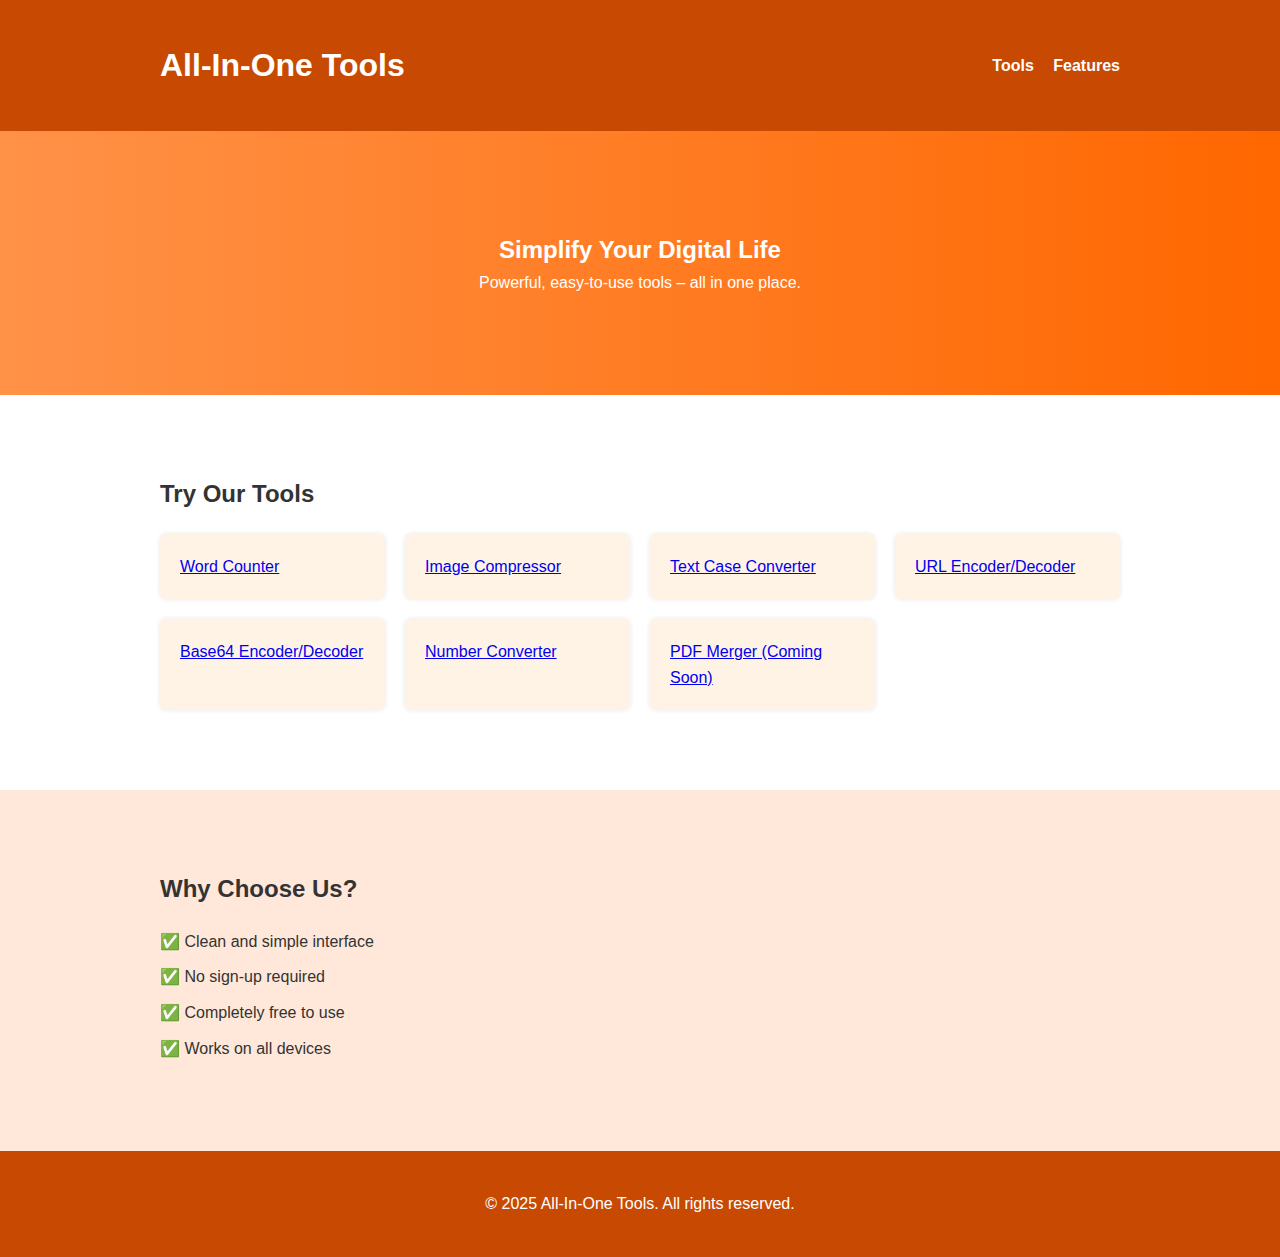
<file: index.html>
<!-- Save this as index.html -->
<!DOCTYPE html>
<html lang="en">
<head>
  <meta charset="UTF-8" />
  <meta name="viewport" content="width=device-width, initial-scale=1.0"/>
  <title>All-In-One Tools</title>
  <link rel="stylesheet" href="style.css" />
</head>
<body>
  <header>
    <div class="container">
      <h1>All-In-One Tools</h1>
      <nav>
        <a href="#tools">Tools</a>
        <a href="#features">Features</a>
      </nav>
    </div>
  </header>

  <section class="hero">
    <div class="container">
      <h2>Simplify Your Digital Life</h2>
      <p>Powerful, easy-to-use tools – all in one place.</p>
    </div>
  </section>

  <section id="tools" class="tools">
    <div class="container">
      <h2>Try Our Tools</h2>
      <div class="tool-grid">
        <a class="tool" href="word-counter.html">Word Counter</a>
        <a class="tool" href="image-compressor.html">Image Compressor</a>
        <a class="tool" href="text-case-converter.html">Text Case Converter</a>
        <a class="tool" href="url-tools.html">URL Encoder/Decoder</a>
        <a class="tool" href="base64-tools.html">Base64 Encoder/Decoder</a>
        <a class="tool" href="number-converter.html">Number Converter</a>
        <a class="tool" href="#">PDF Merger (Coming Soon)</a>
      </div>
    </div>
  </section>

  <section id="features" class="features">
    <div class="container">
      <h2>Why Choose Us?</h2>
      <ul>
        <li>✅ Clean and simple interface</li>
        <li>✅ No sign-up required</li>
        <li>✅ Completely free to use</li>
        <li>✅ Works on all devices</li>
      </ul>
    </div>
  </section>

  <footer>
    <div class="container">
      <p>&copy; 2025 All-In-One Tools. All rights reserved.</p>
    </div>
  </footer>
</body>
</html>
</file>
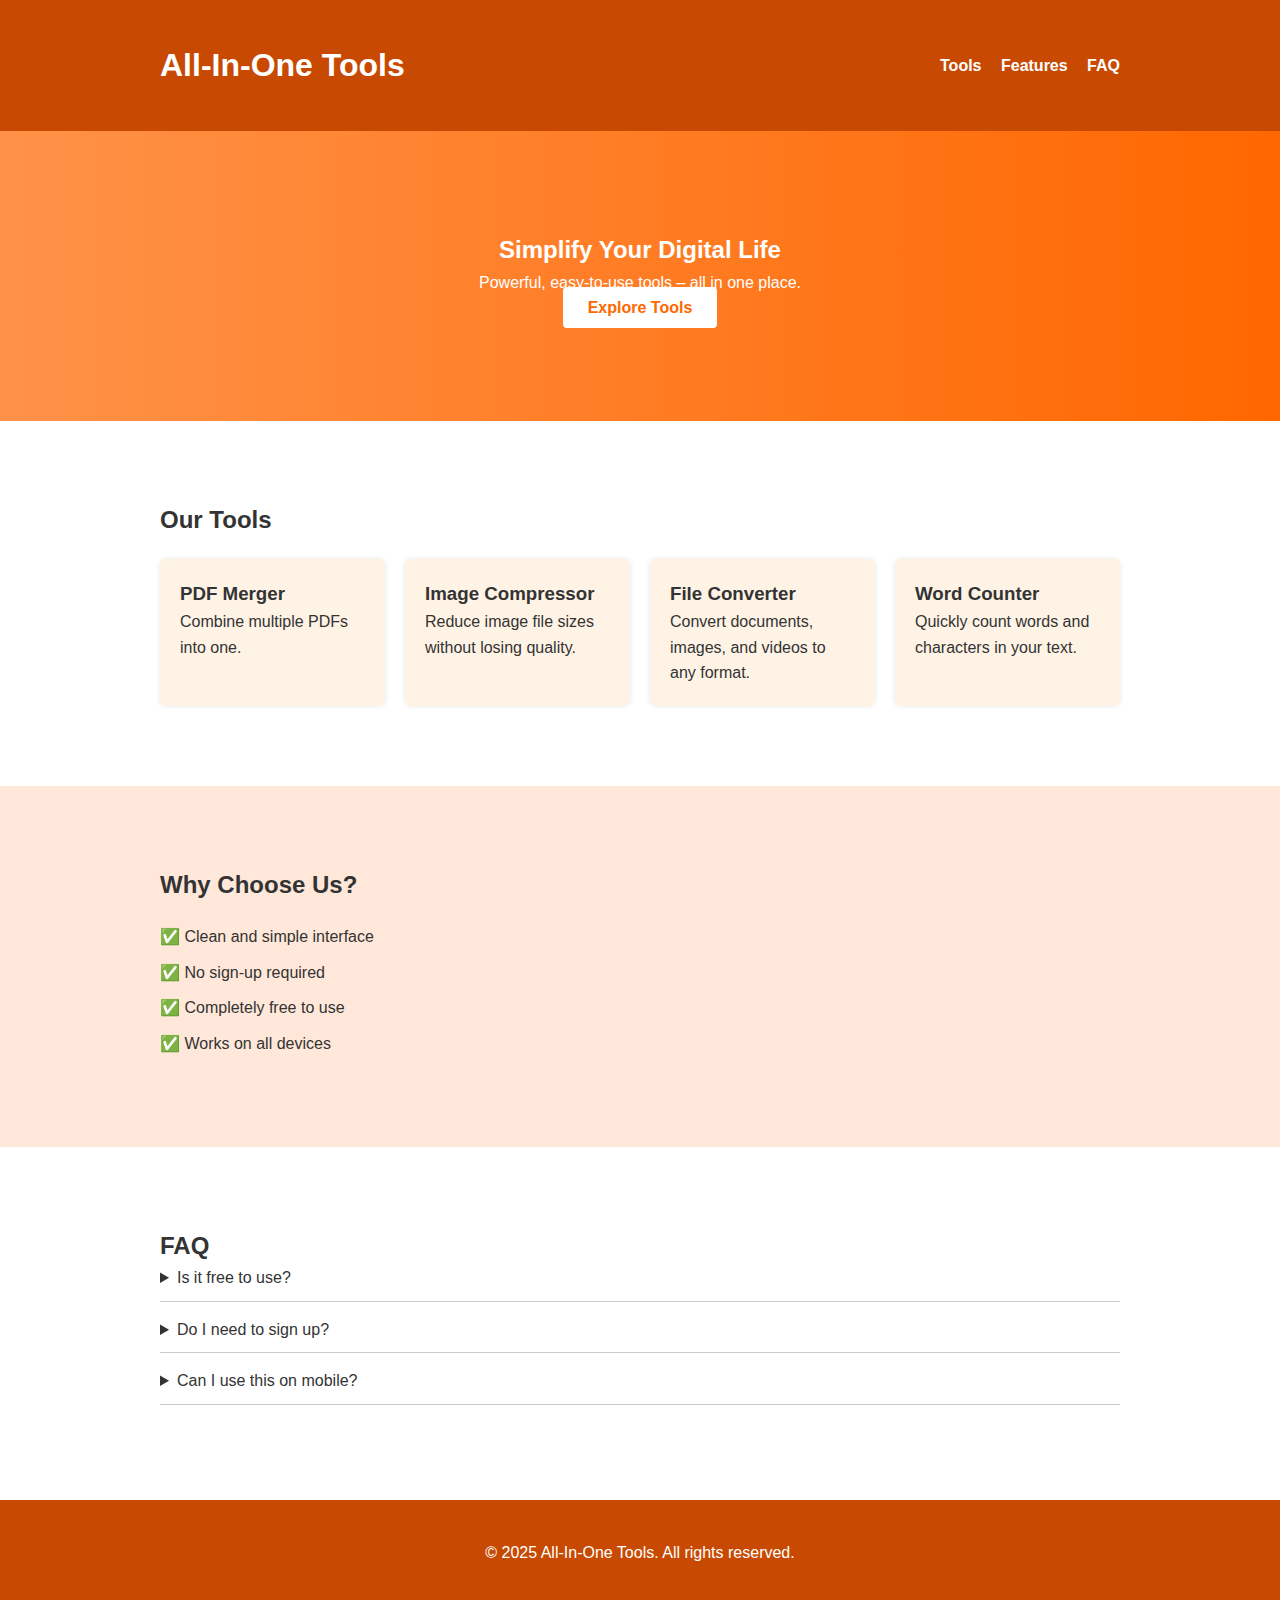
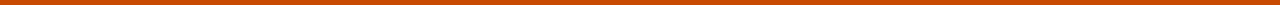
<file: Index.html>
<!DOCTYPE html>
<html lang="en">
<head>
  <meta charset="UTF-8" />
  <meta name="viewport" content="width=device-width, initial-scale=1.0"/>
  <title>All-In-One Tools</title>
  <link rel="stylesheet" href="style.css" />
</head>
<body>
  <header>
    <div class="container">
      <h1>All-In-One Tools</h1>
      <nav>
        <a href="#tools">Tools</a>
        <a href="#features">Features</a>
        <a href="#faq">FAQ</a>
      </nav>
    </div>
  </header>

  <section class="hero">
    <div class="container">
      <h2>Simplify Your Digital Life</h2>
      <p>Powerful, easy-to-use tools – all in one place.</p>
      <a href="#tools" class="btn">Explore Tools</a>
    </div>
  </section>

  <section id="tools" class="tools">
    <div class="container">
      <h2>Our Tools</h2>
      <div class="tool-grid">
        <div class="tool">
          <h3>PDF Merger</h3>
          <p>Combine multiple PDFs into one.</p>
        </div>
        <div class="tool">
          <h3>Image Compressor</h3>
          <p>Reduce image file sizes without losing quality.</p>
        </div>
        <div class="tool">
          <h3>File Converter</h3>
          <p>Convert documents, images, and videos to any format.</p>
        </div>
        <div class="tool">
          <h3>Word Counter</h3>
          <p>Quickly count words and characters in your text.</p>
        </div>
      </div>
    </div>
  </section>

  <section id="features" class="features">
    <div class="container">
      <h2>Why Choose Us?</h2>
      <ul>
        <li>✅ Clean and simple interface</li>
        <li>✅ No sign-up required</li>
        <li>✅ Completely free to use</li>
        <li>✅ Works on all devices</li>
      </ul>
    </div>
  </section>

  <section id="faq" class="faq">
    <div class="container">
      <h2>FAQ</h2>
      <details>
        <summary>Is it free to use?</summary>
        <p>Yes! All tools are 100% free.</p>
      </details>
      <details>
        <summary>Do I need to sign up?</summary>
        <p>No, you can start using the tools right away.</p>
      </details>
      <details>
        <summary>Can I use this on mobile?</summary>
        <p>Absolutely, it's fully responsive.</p>
      </details>
    </div>
  </section>

  <footer>
    <div class="container">
      <p>&copy; 2025 All-In-One Tools. All rights reserved.</p>
    </div>
  </footer>
</body>
</html>
</file>
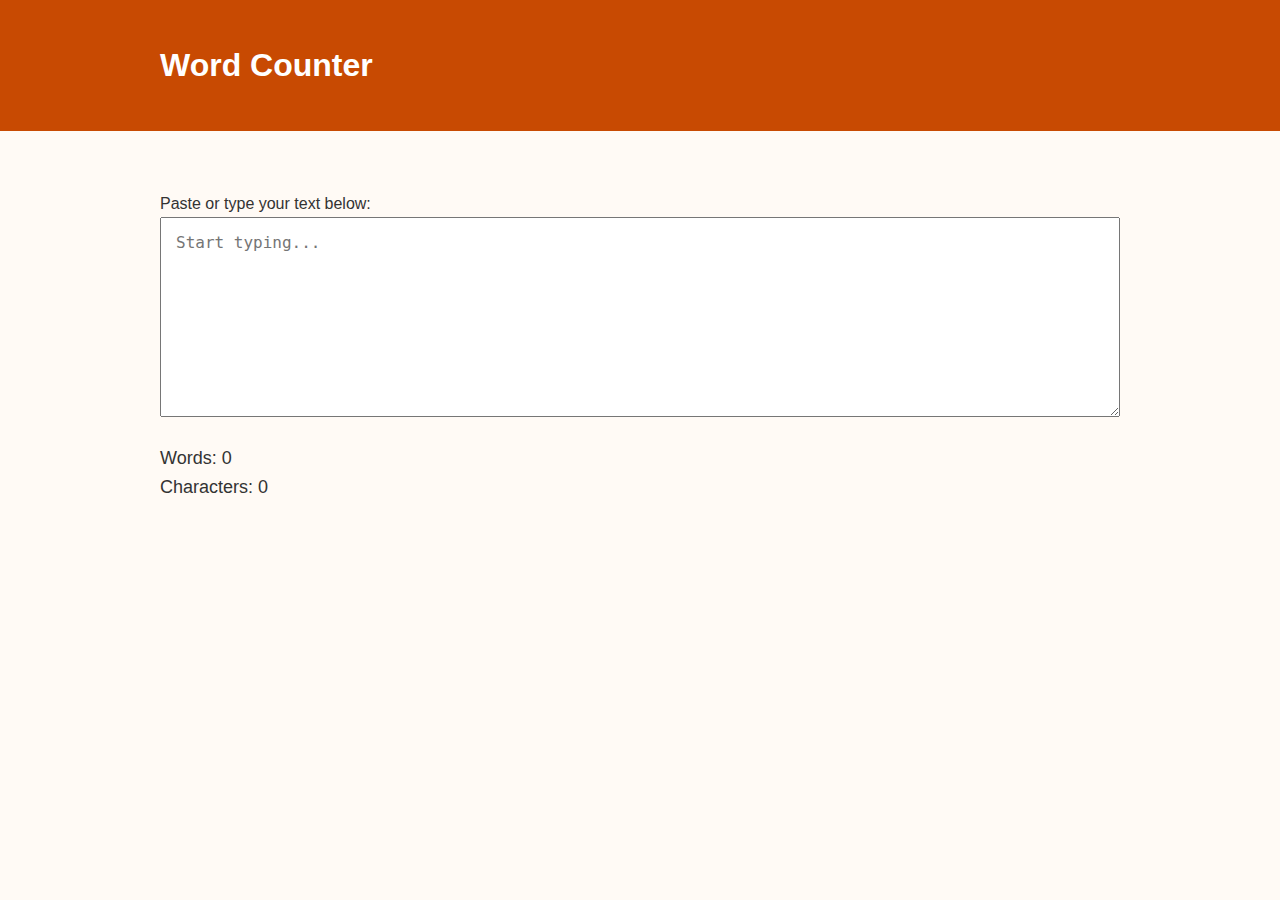
<file: word-counter.html>
<!DOCTYPE html>
<html lang="en">
<head>
  <meta charset="UTF-8" />
  <meta name="viewport" content="width=device-width, initial-scale=1.0"/>
  <title>Word Counter</title>
  <link rel="stylesheet" href="style.css" />
  <style>
    .counter-container {
      margin-top: 40px;
    }
    textarea {
      width: 100%;
      height: 200px;
      padding: 15px;
      font-size: 16px;
    }
    .results {
      margin-top: 20px;
      font-size: 18px;
    }
  </style>
</head>
<body>
  <header>
    <div class="container">
      <h1>Word Counter</h1>
    </div>
  </header>

  <section class="container counter-container">
    <p>Paste or type your text below:</p>
    <textarea id="textInput" placeholder="Start typing..."></textarea>
    <div class="results">
      <p>Words: <span id="wordCount">0</span></p>
      <p>Characters: <span id="charCount">0</span></p>
    </div>
  </section>

  <script>
    const textInput = document.getElementById('textInput');
    const wordCount = document.getElementById('wordCount');
    const charCount = document.getElementById('charCount');

    textInput.addEventListener('input', () => {
      const text = textInput.value.trim();
      wordCount.textContent = text ? text.split(/\s+/).length : 0;
      charCount.textContent = text.length;
    });
  </script>
</body>
</html>
</file>
<file: style.css>
* {
  box-sizing: border-box;
  margin: 0;
  padding: 0;
}

body {
  font-family: 'Segoe UI', sans-serif;
  line-height: 1.6;
  background-color: #fffaf5;
  color: #333;
}

.container {
  max-width: 1000px;
  margin: auto;
  padding: 20px;
}

header {
  background-color: #c84a02;
  color: white;
  padding: 20px 0;
}

header .container {
  display: flex;
  justify-content: space-between;
  align-items: center;
}

nav a {
  margin-left: 15px;
  color: white;
  text-decoration: none;
  font-weight: bold;
}

.hero {
  background: linear-gradient(to right, #ff9248, #ff6700);
  color: white;
  text-align: center;
  padding: 80px 20px;
}

.hero .btn {
  margin-top: 20px;
  padding: 12px 25px;
  background-color: #fff;
  color: #ff6700;
  text-decoration: none;
  font-weight: bold;
  border-radius: 4px;
}

.tools {
  background-color: #fff;
  padding: 60px 20px;
}

.tool-grid {
  display: grid;
  grid-template-columns: repeat(auto-fit, minmax(220px, 1fr));
  gap: 20px;
  margin-top: 20px;
}

.tool {
  background-color: #fff3e6;
  padding: 20px;
  border-radius: 6px;
  box-shadow: 0 0 5px rgba(0,0,0,0.1);
}

.features {
  background-color: #ffe8d9;
  padding: 60px 20px;
}

.features ul {
  list-style: none;
  margin-top: 20px;
}

.features li {
  margin-bottom: 10px;
}

.faq {
  background-color: #fff;
  padding: 60px 20px;
}

.faq details {
  margin-bottom: 15px;
  border-bottom: 1px solid #ccc;
  padding-bottom: 10px;
}

footer {
  background-color: #c84a02;
  color: white;
  text-align: center;
  padding: 20px;
}
</file>
